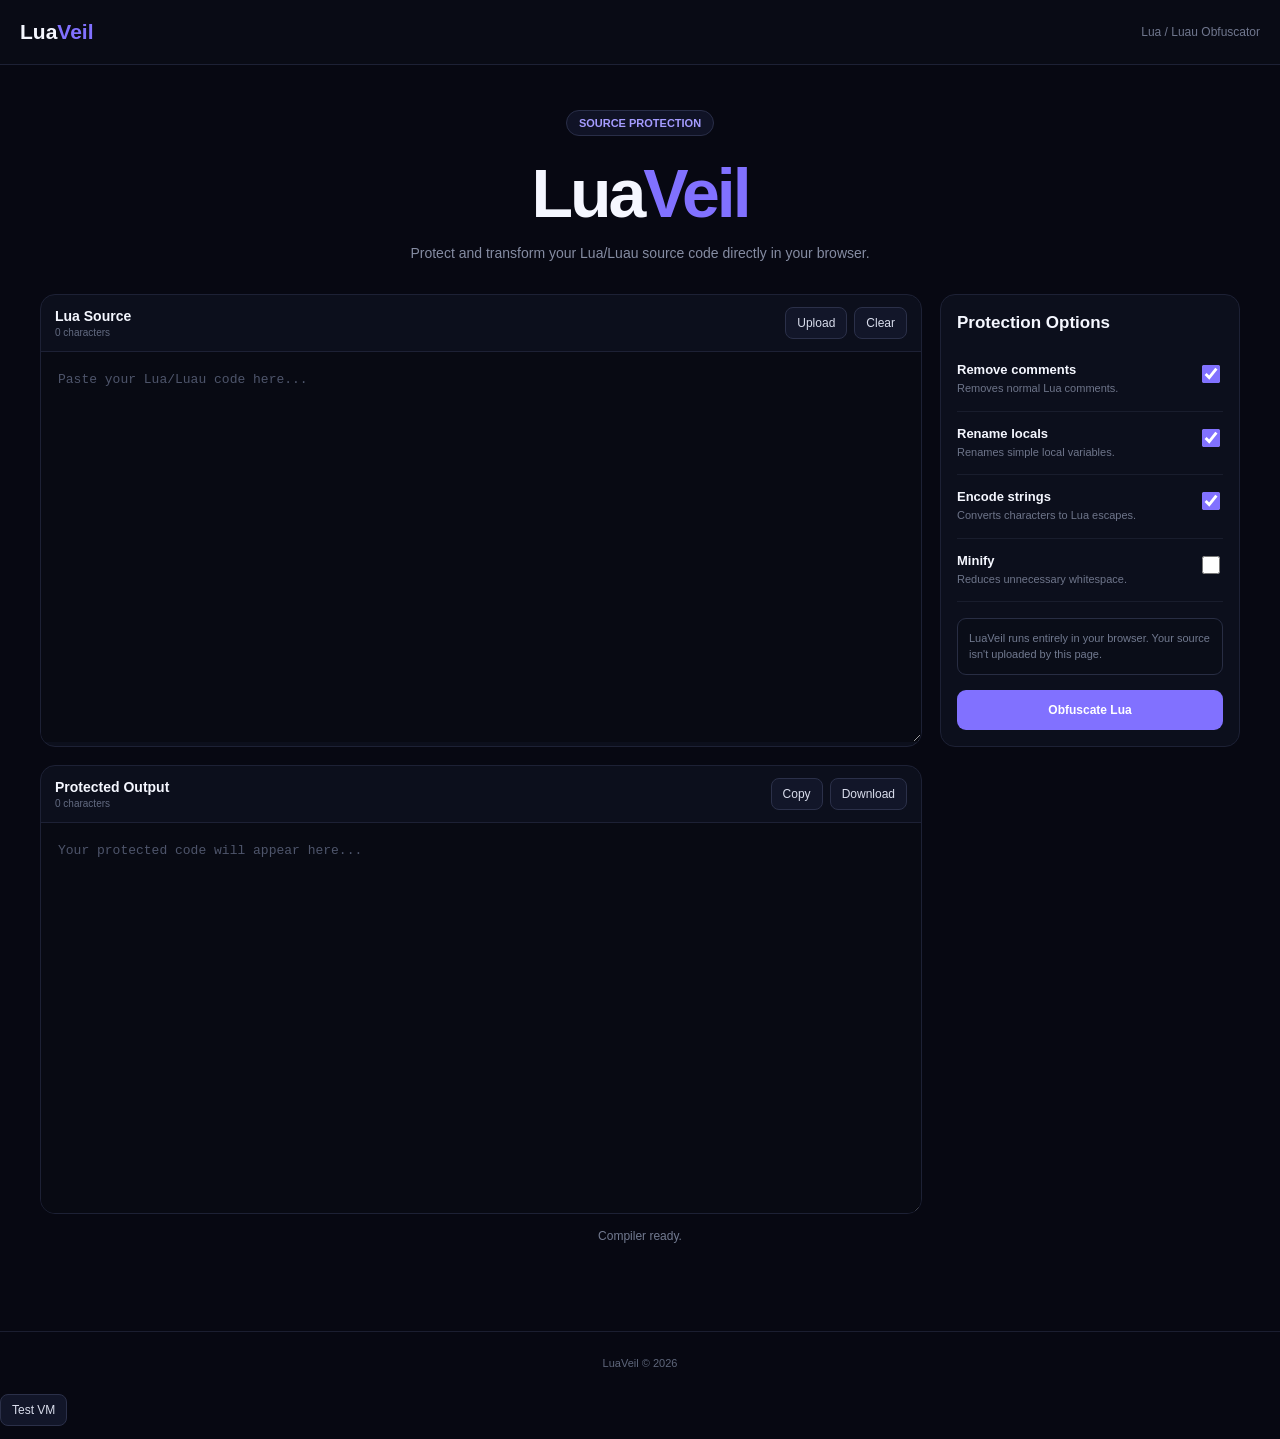
<file: index.html>
<!DOCTYPE html>
<html lang="en">
<head>
    <meta charset="UTF-8">
    <meta name="viewport" content="width=device-width, initial-scale=1.0">

    <title>LuaVeil — Lua Obfuscator</title>

    <style>
        * {
            box-sizing: border-box;
        }

        body {
            margin: 0;
            background: #070812;
            color: #f5f7ff;
            font-family: Arial, sans-serif;
        }

        button,
        textarea,
        input {
            font: inherit;
        }

        .nav {
            height: 65px;
            padding: 0 20px;

            display: flex;
            align-items: center;
            justify-content: space-between;

            border-bottom: 1px solid #1d2135;
            background: #090b15;
        }

        .logo {
            font-size: 21px;
            font-weight: bold;
        }

        .logo span {
            color: #8171ff;
        }

        .version {
            color: #70778e;
            font-size: 12px;
        }

        .container {
            width: min(1200px, calc(100% - 30px));
            margin: auto;
            padding: 45px 0;
        }

        .hero {
            text-align: center;
            margin-bottom: 30px;
        }

        .badge {
            display: inline-block;
            padding: 6px 12px;

            border: 1px solid #292e48;
            border-radius: 999px;

            color: #a59cff;
            background: #101326;

            font-size: 11px;
            font-weight: bold;
        }

        h1 {
            margin: 18px 0 10px;

            font-size: clamp(40px, 8vw, 68px);
            letter-spacing: -3px;
        }

        h1 span {
            color: #8171ff;
        }

        .hero p {
            max-width: 620px;
            margin: auto;

            color: #858ca2;
            font-size: 14px;
            line-height: 1.6;
        }

        .grid {
            display: grid;
            grid-template-columns: 1fr 300px;
            gap: 18px;
        }

        .card {
            overflow: hidden;

            border: 1px solid #1d2135;
            border-radius: 15px;

            background: #0c0f1c;
        }

        .card-header {
            min-height: 57px;
            padding: 12px 14px;

            display: flex;
            align-items: center;
            justify-content: space-between;
            gap: 10px;

            border-bottom: 1px solid #1d2135;
        }

        .title {
            font-size: 14px;
            font-weight: bold;
        }

        .counter {
            margin-top: 3px;

            color: #626a80;
            font-size: 10px;
        }

        .buttons {
            display: flex;
            gap: 7px;
        }

        button,
        .upload {
            padding: 8px 11px;

            border: 1px solid #2b3049;
            border-radius: 8px;

            background: #121629;
            color: #d9ddec;

            cursor: pointer;
            font-size: 12px;
        }

        button:hover,
        .upload:hover {
            background: #191d32;
        }

        .primary {
            width: 100%;

            margin-top: 15px;
            padding: 13px;

            border: 0;
            border-radius: 9px;

            background: #8171ff;
            color: white;

            font-weight: bold;
        }

        .primary:hover {
            background: #9183ff;
        }

        .primary:disabled {
            opacity: .5;
            cursor: wait;
        }

        textarea {
            display: block;

            width: 100%;
            min-height: 390px;

            padding: 17px;

            border: 0;
            outline: 0;

            resize: vertical;

            background: #080a13;
            color: #dfe3ef;

            font-family: monospace;
            font-size: 13px;
            line-height: 1.65;
        }

        textarea::placeholder {
            color: #4e556b;
        }

        #output {
            color: #c2c7d8;
        }

        .settings {
            padding: 16px;
        }

        .settings h2 {
            margin: 2px 0 15px;
            font-size: 17px;
        }

        .option {
            display: flex;
            justify-content: space-between;
            gap: 12px;

            padding: 14px 0;

            border-bottom: 1px solid #191d2d;

            cursor: pointer;
        }

        .option strong {
            display: block;
            font-size: 13px;
        }

        .option small {
            display: block;

            margin-top: 4px;

            color: #6e758a;
            font-size: 11px;
            line-height: 1.4;
        }

        .option input {
            width: 18px;
            height: 18px;

            accent-color: #8171ff;
        }

        .notice {
            margin-top: 16px;
            padding: 11px;

            border: 1px solid #282d43;
            border-radius: 9px;

            color: #71798f;
            background: #0a0d18;

            font-size: 11px;
            line-height: 1.5;
        }

        .status {
            min-height: 22px;

            margin-top: 15px;

            text-align: center;

            color: #727a90;
            font-size: 12px;
        }

        .success {
            color: #69d99a;
        }

        .error {
            color: #ff7070;
        }

        .loading {
            color: #a49aff;
        }

        .footer {
            margin-top: 35px;
            padding: 25px;

            border-top: 1px solid #1b1e30;

            text-align: center;

            color: #5e667b;
            font-size: 11px;
        }

        @media (max-width: 850px) {
            .grid {
                grid-template-columns: 1fr;
            }

            textarea {
                min-height: 300px;
            }
        }

        @media (max-width: 500px) {
            .container {
                width: calc(100% - 20px);
                padding-top: 30px;
            }

            .card-header {
                align-items: flex-start;
                flex-direction: column;
            }

            .buttons {
                width: 100%;
            }

            .buttons button,
            .upload {
                flex: 1;
                text-align: center;
            }
        }
    </style>
</head>

<body>

<nav class="nav">
    <div class="logo">
        Lua<span>Veil</span>
    </div>

    <div class="version">
        Lua / Luau Obfuscator
    </div>
</nav>


<main class="container">

    <section class="hero">
        <div class="badge">
            SOURCE PROTECTION
        </div>

        <h1>
            Lua<span>Veil</span>
        </h1>

        <p>
            Protect and transform your Lua/Luau source code
            directly in your browser.
        </p>
    </section>


    <div class="grid">

        <!-- INPUT -->

        <section class="card">

            <div class="card-header">
                <div>
                    <div class="title">
                        Lua Source
                    </div>

                    <div
                        class="counter"
                        id="inputCounter"
                    >
                        0 characters
                    </div>
                </div>

                <div class="buttons">

                    <label
                        class="upload"
                        for="fileInput"
                    >
                        Upload
                    </label>

                    <input
                        id="fileInput"
                        type="file"
                        accept=".lua,.luau,.txt"
                        hidden
                    >

                    <button
                        id="clearBtn"
                        type="button"
                    >
                        Clear
                    </button>

                </div>
            </div>


            <textarea
                id="source"
                spellcheck="false"
                autocomplete="off"
                autocapitalize="off"
                placeholder="Paste your Lua/Luau code here..."
            ></textarea>

        </section>


        <!-- SETTINGS -->

        <aside class="card">

            <div class="settings">

                <h2>
                    Protection Options
                </h2>


                <label class="option">

                    <div>
                        <strong>
                            Remove comments
                        </strong>

                        <small>
                            Removes normal Lua comments.
                        </small>
                    </div>

                    <input
                        id="removeComments"
                        type="checkbox"
                        checked
                    >

                </label>


                <label class="option">

                    <div>
                        <strong>
                            Rename locals
                        </strong>

                        <small>
                            Renames simple local variables.
                        </small>
                    </div>

                    <input
                        id="renameLocals"
                        type="checkbox"
                        checked
                    >

                </label>


                <label class="option">

                    <div>
                        <strong>
                            Encode strings
                        </strong>

                        <small>
                            Converts characters to Lua escapes.
                        </small>
                    </div>

                    <input
                        id="encodeStrings"
                        type="checkbox"
                        checked
                    >

                </label>


                <label class="option">

                    <div>
                        <strong>
                            Minify
                        </strong>

                        <small>
                            Reduces unnecessary whitespace.
                        </small>
                    </div>

                    <input
                        id="minify"
                        type="checkbox"
                    >

                </label>


                <div class="notice">
                    LuaVeil runs entirely in your browser.
                    Your source isn't uploaded by this page.
                </div>


                <button
                    id="obfuscateBtn"
                    class="primary"
                    type="button"
                >
                    Obfuscate Lua
                </button>

            </div>

        </aside>


        <!-- OUTPUT -->

        <section class="card">

            <div class="card-header">

                <div>
                    <div class="title">
                        Protected Output
                    </div>

                    <div
                        class="counter"
                        id="outputCounter"
                    >
                        0 characters
                    </div>
                </div>

                <div class="buttons">

                    <button
                        id="copyBtn"
                        type="button"
                    >
                        Copy
                    </button>

                    <button
                        id="downloadBtn"
                        type="button"
                    >
                        Download
                    </button>

                </div>

            </div>


            <textarea
                id="output"
                readonly
                spellcheck="false"
                placeholder="Your protected code will appear here..."
            ></textarea>

        </section>

    </div>


    <div
        id="status"
        class="status"
    ></div>

</main>


<footer class="footer">
    LuaVeil © 2026
</footer>
<button id="vmTestButton">
    Test VM
</button>

<pre id="vmTestOutput"></pre>
  

<script src="vm.js"></script>
<script src="compiler.js"></script>
<script src="script.js"></script>

</body>
</html>
</file>
